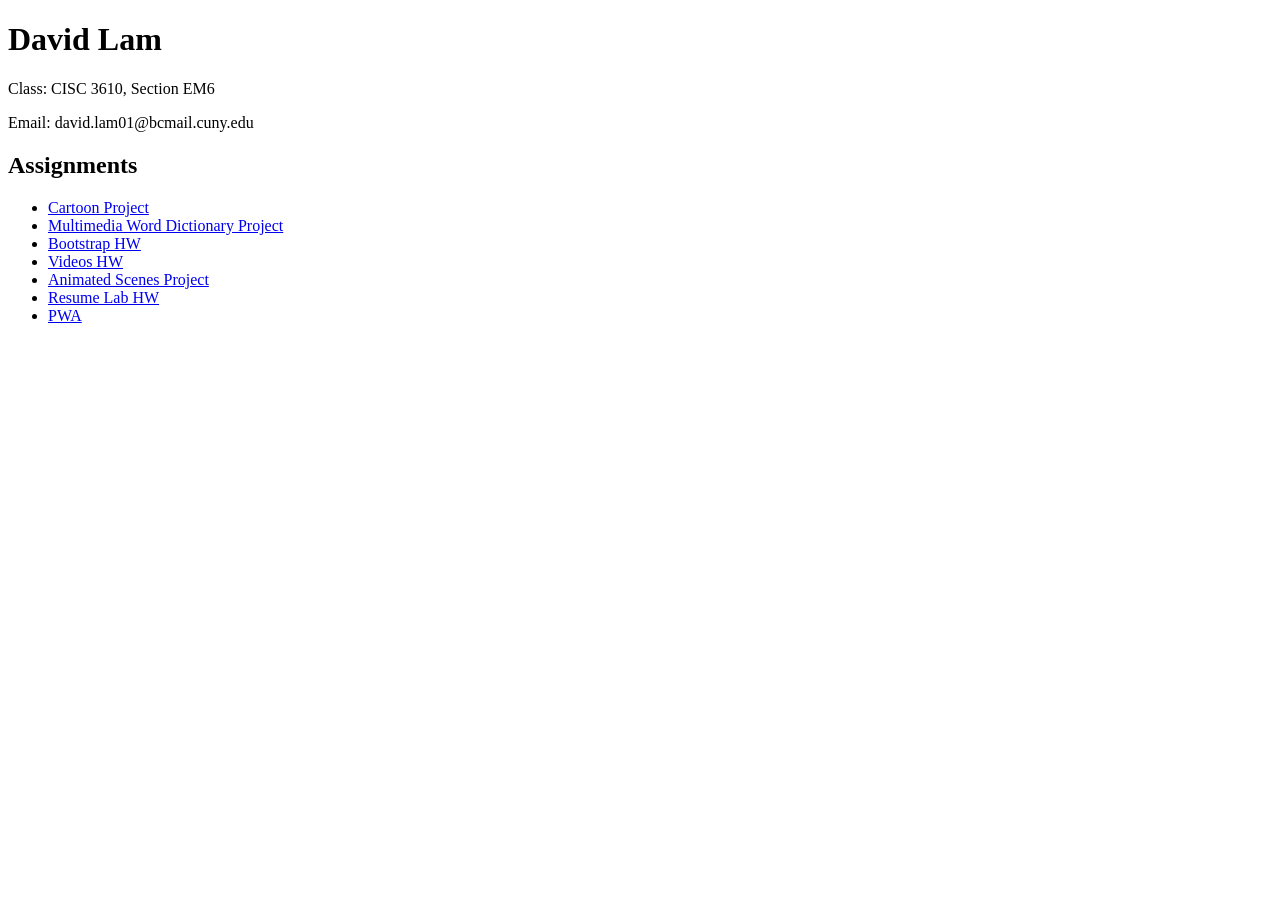
<file: index.html>
<!DOCTYPE html>
<html>
<html lang= "en">
  <head>
    <meta charset = "UTF-8" />
    <title>Portfolio</title>
  </head>
  
  <body>
    <h1> David Lam</h1>
    <p> Class: CISC 3610, Section EM6 </p>
    <p> Email: david.lam01@bcmail.cuny.edu</p>

    <h2> Assignments</h2>
    <ul>
        <li><a href = "cartoon.html"> Cartoon Project </a></li>
        <li><a href = "words.html"> Multimedia Word Dictionary Project</a></li>
        <li><a href="bootstrap_hw.html">Bootstrap HW</a></li>
        <li><a href="videos_hw.html">Videos HW</a></li>
        <li><a href="animated_scene_project.html">Animated Scenes Project</a></li>
        <li><a href="resume_hw.html">Resume Lab HW</a></li>
        <li><a href="pwa/app.html">PWA</a></li>
      
    </ul>
  </body>
</html>
</file>
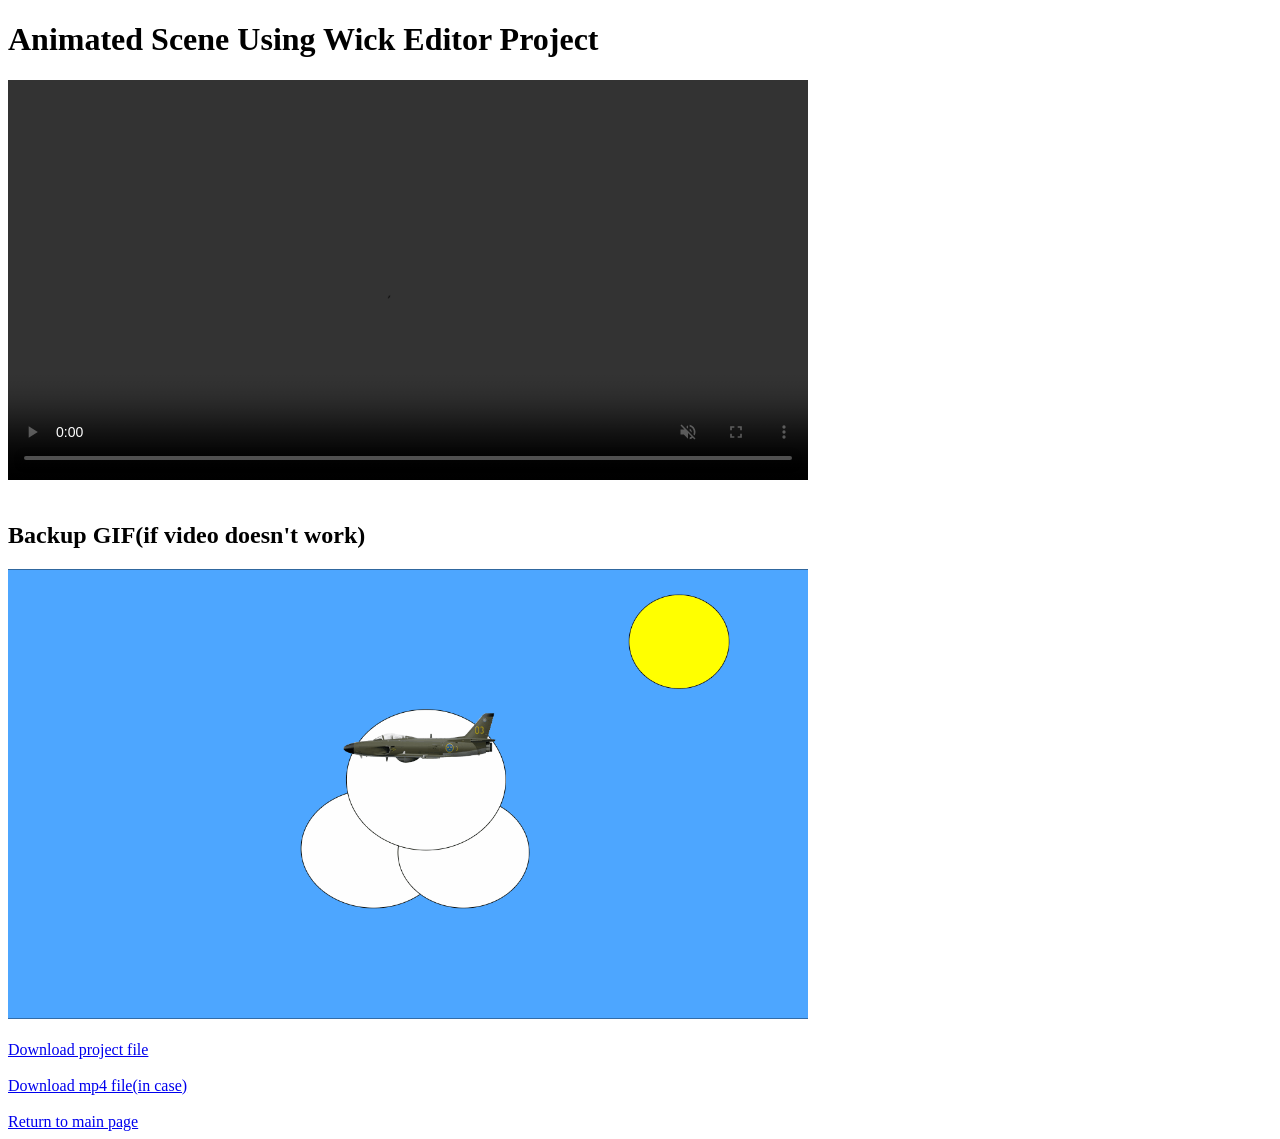
<file: animated_scene_project.html>
<!DOCTYPE html>
<html>
    <head>
        <title> Animated Scene Using Wick Editor Project</title>
    </head>
    <body>
        <h1> Animated Scene Using Wick Editor Project</h1>

        <video controls loop muted width = "800"> <source src = "animation.mp4" type = "video/mp4"> Fallback message: video isn't loading. </video>

        <br><br>

        <h2> Backup GIF(if video doesn't work)</h2>
        <img src = "My Project4-12-2026_22-49-52.gif" width = "800">
        


        <br><br> 
        <a href = "My Project4-12-2026_22-31-12.wick" download> Download project file </a>
        <br><br>
        <a href = "animation.mp4" download> Download mp4 file(in case)</a>

        <br><br>

        <a href="index.html">Return to main page</a>
    </body>
</html>
</file>
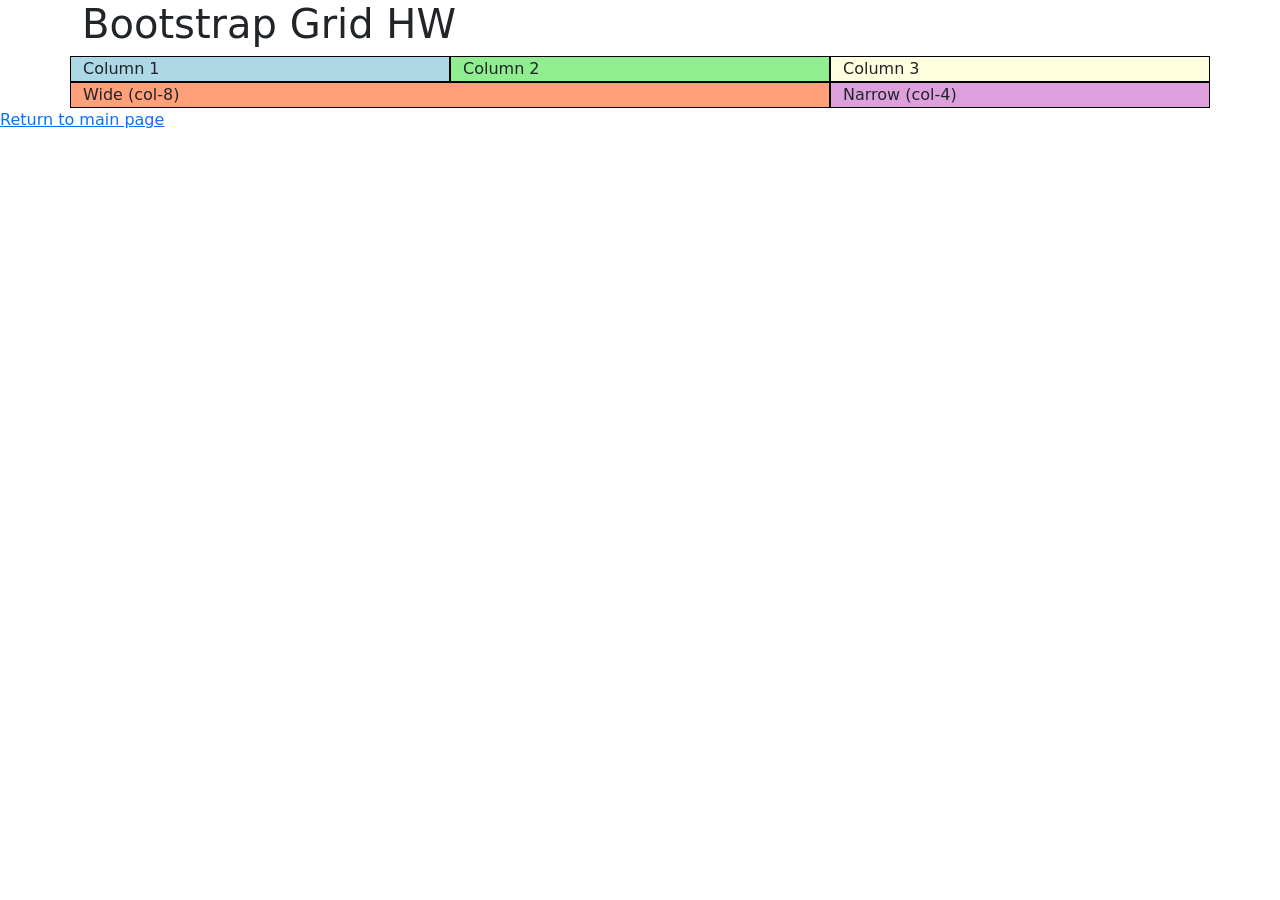
<file: bootstrap_hw.html>
<!DOCTYPE html>
<html lang="en">
<head>
    <meta charset="UTF-8" />
    <title>Bootstrap HW</title>
    <link href="https://cdn.jsdelivr.net/npm/bootstrap@5.3.8/dist/css/bootstrap.min.css" rel="stylesheet" integrity="sha384-sRIl4kxILFvY47J16cr9ZwB07vP4J8+LH7qKQnuqkuIAvNWLzeN8tE5YBujZqJLB" crossorigin="anonymous">
</head>
<body>
    <div class="container">
        <h1>Bootstrap Grid HW</h1>

    <div class="row">
        <div class="col" style="background-color: lightblue; border: 1px solid black;">Column 1</div>
        <div class="col" style="background-color: lightgreen; border: 1px solid black;">Column 2</div>
        <div class="col" style="background-color: lightyellow; border: 1px solid black;">Column 3</div>
    </div>

    <div class="row">
        <div class="col-8" style="background-color: lightsalmon; border: 1px solid black;">Wide (col-8)</div>
        <div class="col-4" style="background-color: plum; border: 1px solid black;">Narrow (col-4)</div>
    </div>

    </div>

    <a href="index.html">Return to main page</a>
</body>
</html>
</file>
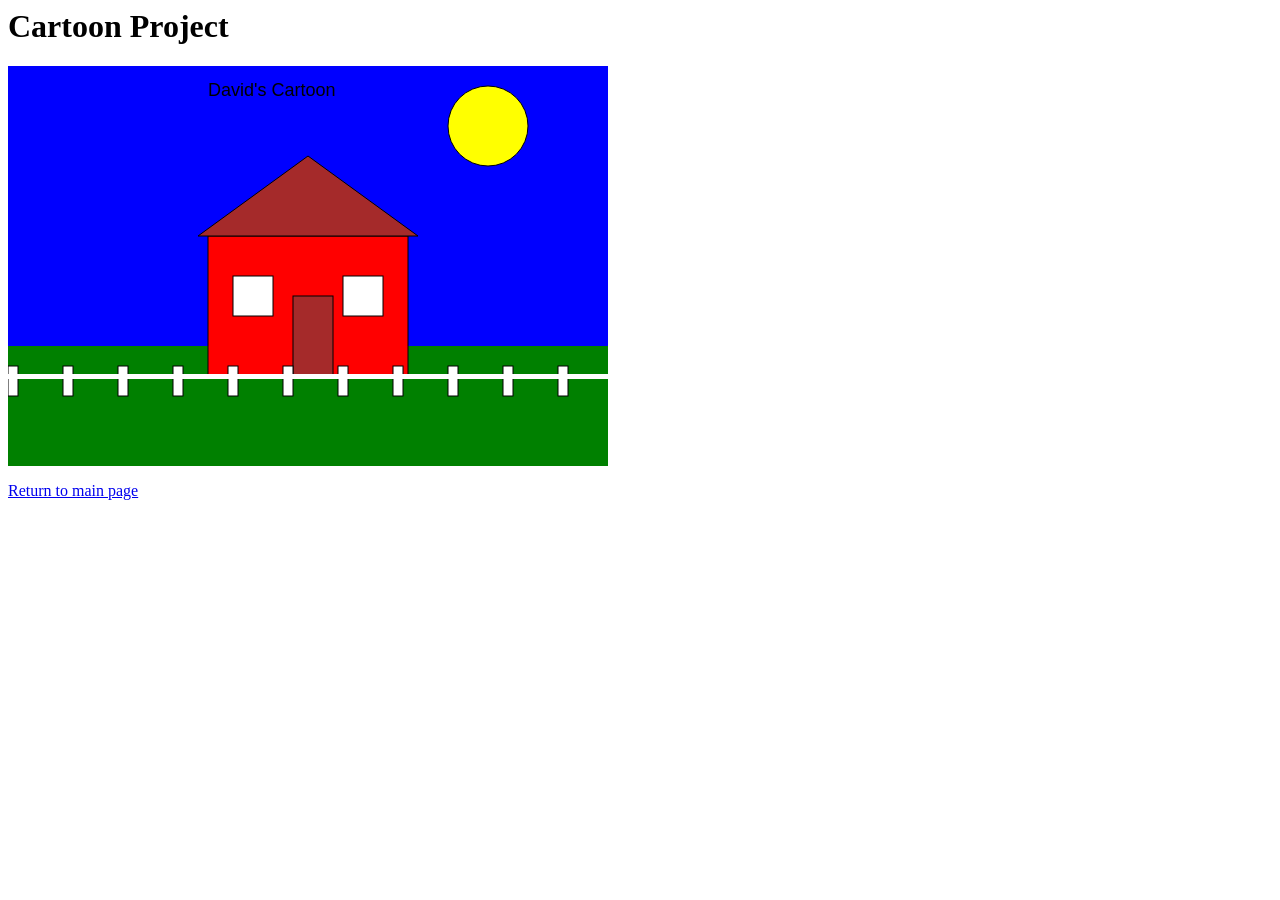
<file: cartoon.html>
<!DOCTYPE hml>
<html lang = "en">
  <head>
    <meta charset = "UTF-8" />
    <title> Cartoon Project</title>
  </head>

  <body>
    <h1> Cartoon Project</h1>
    <canvas id="myCanvas" width="600" height="400"></canvas>
    <p><a href="index.html">Return to main page</a></p>
    <script src="cartoon.js"></script>
  </body>

</html>
</file>
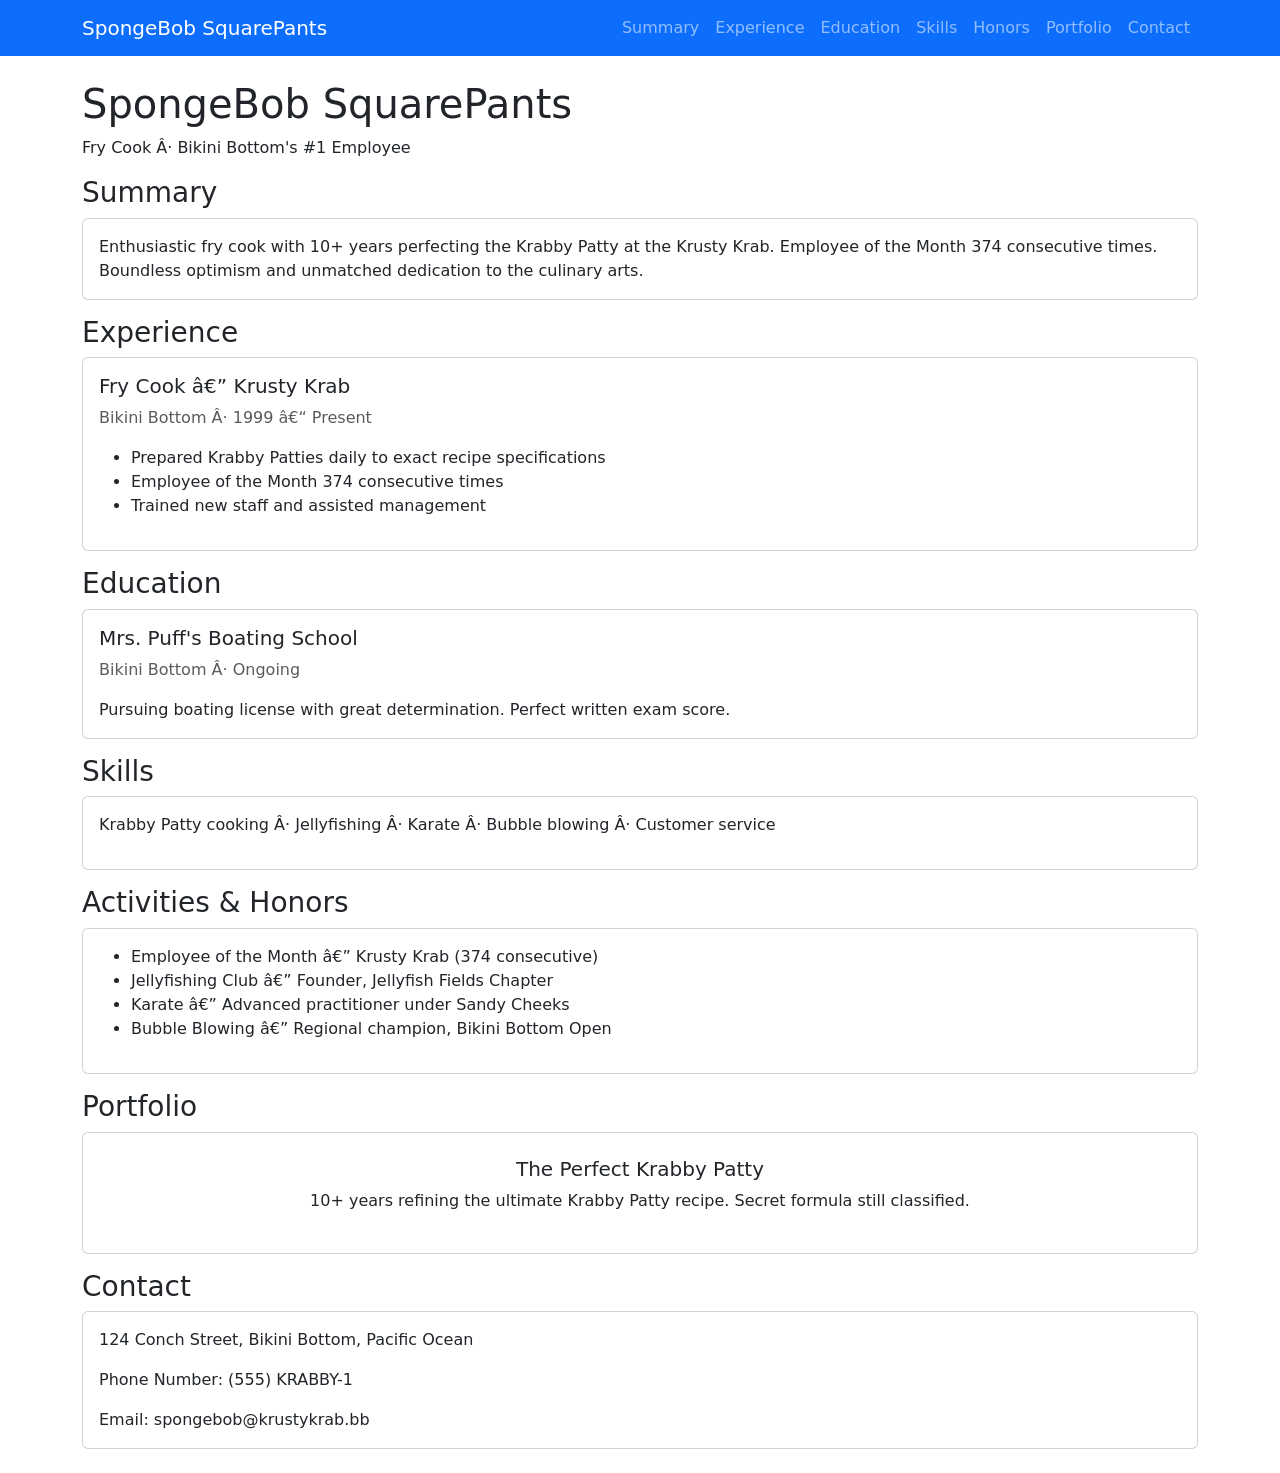
<file: resume_hw.html>
<!DOCTYPE html>
<html>
<head>
  <title>SpongeBob Resume</title>
  <link href="https://cdn.jsdelivr.net/npm/bootstrap@5.3.8/dist/css/bootstrap.min.css" rel="stylesheet" integrity="sha384-sRIl4kxILFvY47J16cr9ZwB07vP4J8+LH7qKQnuqkuIAvNWLzeN8tE5YBujZqJLB" crossorigin="anonymous">
</head>
<body>

<nav class="navbar navbar-expand-lg navbar-dark bg-primary">
  <div class="container">
    <a class="navbar-brand" href="#">SpongeBob SquarePants</a>
    <div class="navbar-nav">
      <a class="nav-link" href="#summary">Summary</a>
      <a class="nav-link" href="#experience">Experience</a>
      <a class="nav-link" href="#education">Education</a>
      <a class="nav-link" href="#skills">Skills</a>
      <a class="nav-link" href="#honors">Honors</a>
      <a class="nav-link" href="#portfolio">Portfolio</a>
      <a class="nav-link" href="#contact">Contact</a>
    </div>
  </div>
</nav>

<div class="container my-4">

  <h1>SpongeBob SquarePants</h1>
  <p>Fry Cook · Bikini Bottom's #1 Employee</p>

  <h3 id="summary">Summary</h3>
  <div class="card p-3 mb-3">
    <p class="mb-0">Enthusiastic fry cook with 10+ years perfecting the Krabby Patty at the Krusty Krab. Employee of the Month 374 consecutive times. Boundless optimism and unmatched dedication to the culinary arts.</p>
  </div>

  <h3 id="experience">Experience</h3>
  <div class="card p-3 mb-3">
    <h5>Fry Cook — Krusty Krab</h5>
    <p class="text-muted">Bikini Bottom · 1999 – Present</p>
    <ul>
      <li>Prepared Krabby Patties daily to exact recipe specifications</li>
      <li>Employee of the Month 374 consecutive times</li>
      <li>Trained new staff and assisted management</li>
    </ul>
  </div>

  <h3 id="education">Education</h3>
  <div class="card p-3 mb-3">
    <h5>Mrs. Puff's Boating School</h5>
    <p class="text-muted">Bikini Bottom · Ongoing</p>
    <p class="mb-0">Pursuing boating license with great determination. Perfect written exam score.</p>
  </div>

  <h3 id="skills">Skills</h3>
  <div class="card p-3 mb-3">
    <p>Krabby Patty cooking · Jellyfishing · Karate · Bubble blowing · Customer service</p>
  </div>

  <h3 id="honors">Activities &amp; Honors</h3>
  <div class="card p-3 mb-3">
    <ul>
      <li>Employee of the Month — Krusty Krab (374 consecutive)</li>
      <li>Jellyfishing Club — Founder, Jellyfish Fields Chapter</li>
      <li>Karate — Advanced practitioner under Sandy Cheeks</li>
      <li>Bubble Blowing — Regional champion, Bikini Bottom Open</li>
    </ul>
  </div>

  <h3 id="portfolio">Portfolio</h3>
  <div id="myCarousel" class="carousel slide mb-3" data-bs-ride="carousel">
    <div class="carousel-inner">
      <div class="carousel-item active">
        <div class="card p-4 text-center">
          <h5>The Perfect Krabby Patty</h5>
          <p>10+ years refining the ultimate Krabby Patty recipe. Secret formula still classified.</p>
        </div>
      </div>
      <div class="carousel-item">
        <div class="card p-4 text-center">
          <h5>Bubble Art Installation</h5>
          <p>Large-scale bubble sculpture displayed in downtown Bikini Bottom to a crowd of 200+.</p>
        </div>
      </div>
      <div class="carousel-item">
        <div class="card p-4 text-center">
          <h5>Jellyfishing Field Guide</h5>
          <p>Co-authored illustrated guide to jellyfish species in Jellyfish Fields with Patrick Star.</p>
        </div>
      </div>
    </div>
    <button class="carousel-control-prev" data-bs-target="#myCarousel" data-bs-slide="prev">
      <span class="carousel-control-prev-icon"></span>
    </button>
    <button class="carousel-control-next" data-bs-target="#myCarousel" data-bs-slide="next">
      <span class="carousel-control-next-icon"></span>
    </button>
  </div>

  <h3 id="contact">Contact</h3>
  <div class="card p-3 mb-3">
    <p>124 Conch Street, Bikini Bottom, Pacific Ocean</p>
    <p>Phone Number: (555) KRABBY-1</p>
    <p class="mb-0">Email: spongebob@krustykrab.bb</p>
  </div>

</div>

<script src="https://cdn.jsdelivr.net/npm/bootstrap@5.3.8/dist/js/bootstrap.bundle.min.js" integrity="sha384-FKyoEForCGlyvwx9Hj09JcYn3nv7wiPVlz7YYwJrWVcXK/BmnVDxM+D2scQbITxI" crossorigin="anonymous"></script>
</body>
</html>
</file>
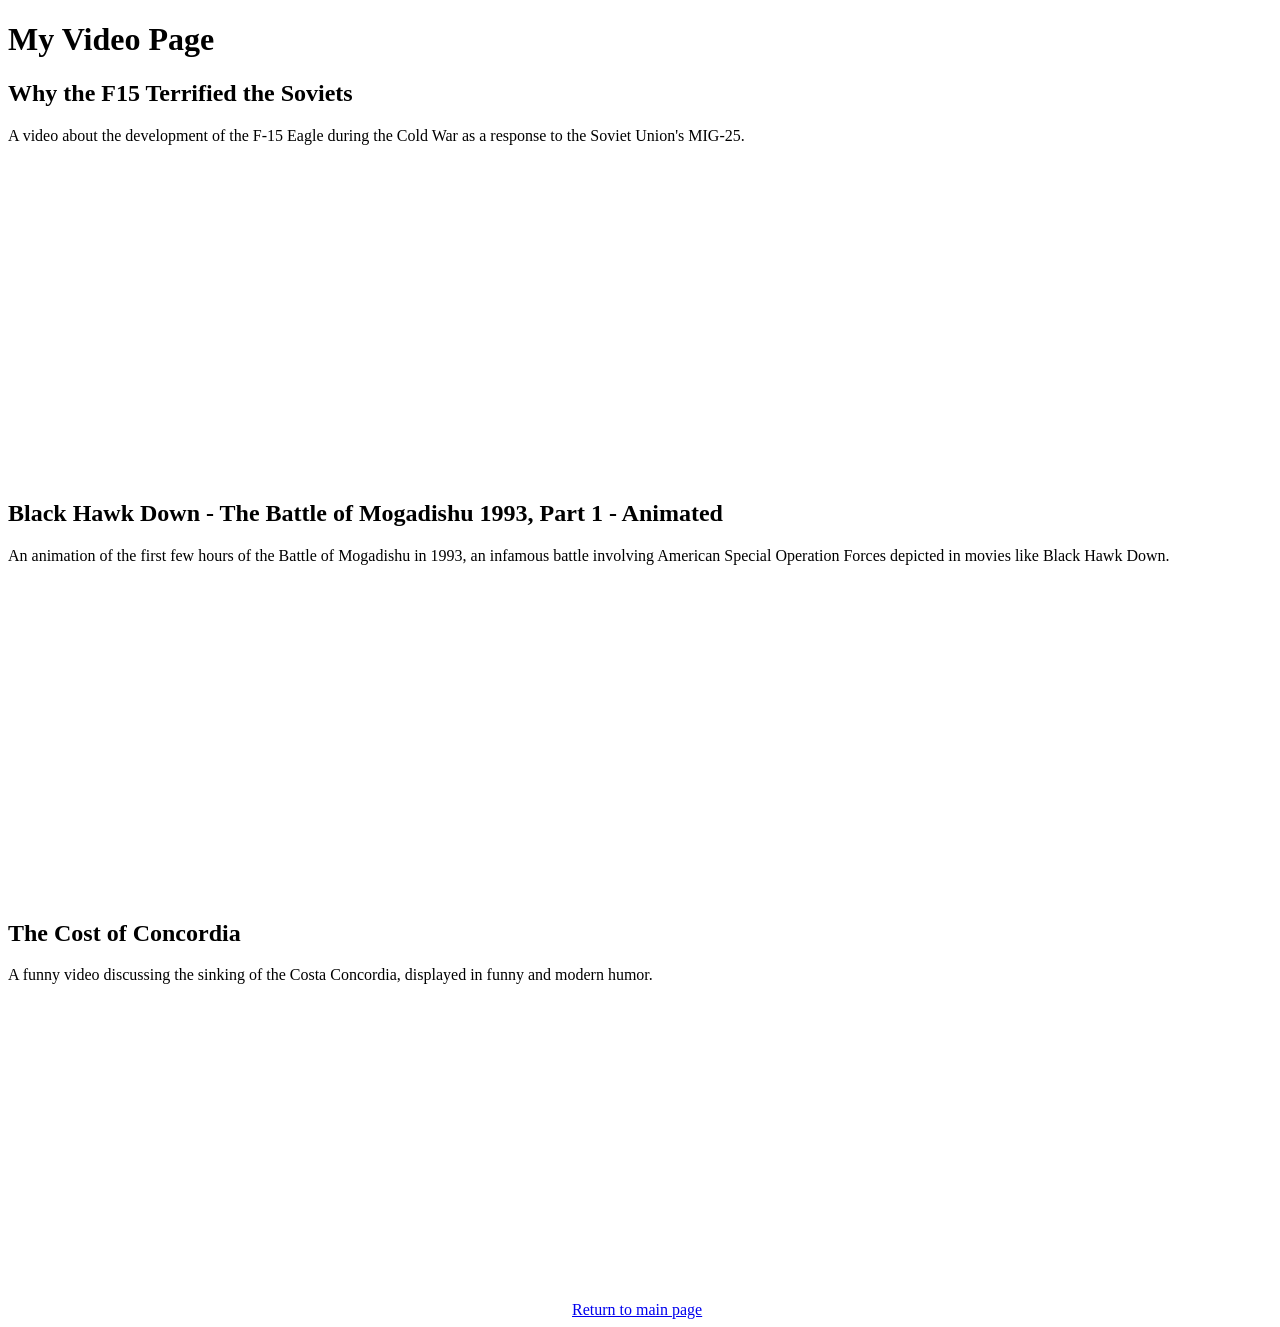
<file: videos_hw.html>
<!DOCTYPE html>
<html lang="en">
<head>
    <meta charset="UTF-8" />
    <title>Video Page</title>
</head>
<body>
    <h1>My Video Page</h1>

    <h2>Why the F15 Terrified the Soviets</h2>
    <p>A video about the development of the F-15 Eagle during the Cold War as a response to the Soviet Union's MIG-25.</p>
    <!-- paste your iframe from YouTube here -->
    <iframe width="560" height="315" src="https://www.youtube.com/embed/RmlWmDokzGg?si=J_mKfOAa73eoU-Im" title="YouTube video player" frameborder="0" allow="accelerometer; autoplay; clipboard-write; encrypted-media; gyroscope; picture-in-picture; web-share" referrerpolicy="strict-origin-when-cross-origin" allowfullscreen></iframe>

    <h2>Black Hawk Down - The Battle of Mogadishu 1993, Part 1 - Animated</h2>
    <p>An animation of the first few hours of the Battle of Mogadishu in 1993, an infamous battle involving American Special Operation Forces depicted in movies like Black Hawk Down.</p>
    <iframe width="560" height="315" src="https://www.youtube.com/embed/1ApfDyeP7Zk?si=cXu4kDDRphu3O5gt" title="YouTube video player" frameborder="0" allow="accelerometer; autoplay; clipboard-write; encrypted-media; gyroscope; picture-in-picture; web-share" referrerpolicy="strict-origin-when-cross-origin" allowfullscreen></iframe>

    <h2>The Cost of Concordia</h2>
    <p>A funny video discussing the sinking of the Costa Concordia, displayed in funny and modern humor.</p>
    <iframe width="560" height="315" src="https://www.youtube.com/embed/Qh9KBwqGxTI?si=xotr-VcR8vEwA1Rm" title="YouTube video player" frameborder="0" allow="accelerometer; autoplay; clipboard-write; encrypted-media; gyroscope; picture-in-picture; web-share" referrerpolicy="strict-origin-when-cross-origin" allowfullscreen></iframe>

    <a href="index.html">Return to main page</a>
</body>
</html>
</file>
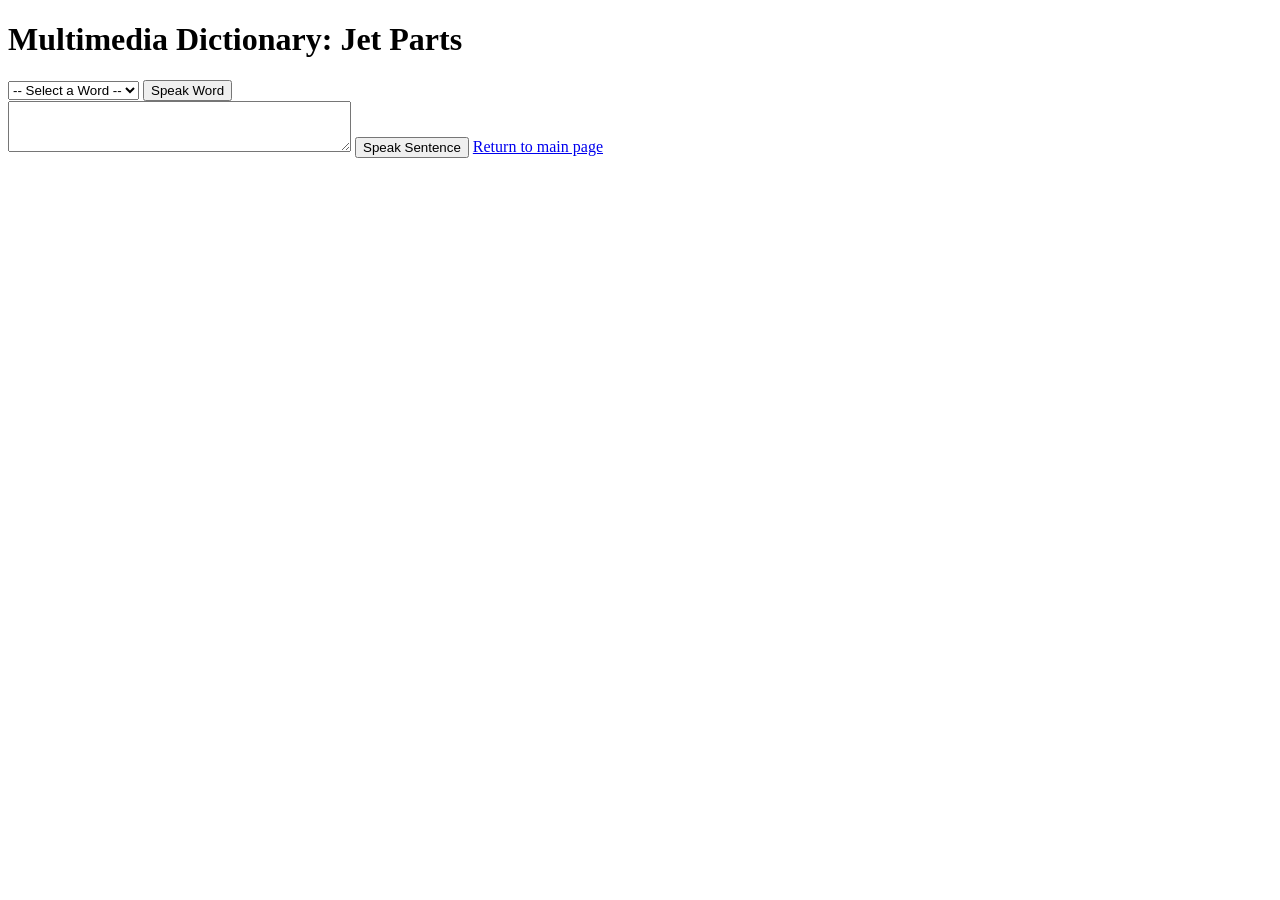
<file: words.html>
<!DOCTYPE html>
<html lang = "en">
<head>
    <meta charset = "UTF-8" />
    <Title> Multimedia Dictionary: Jets Parts</Title>
</head>
<body>
    <h1> Multimedia Dictionary: Jet Parts</h1>

    <select id = "wordMenu" onchange = "showSentence()">
        <option value="">-- Select a Word --</option>
        <option value="Throttle" data-sentence="A throttle controls the engine power of a fighter jet.">Throttle</option>
        <option value="Afterburner" data-sentence="An afterburner gives a jet extra thrust for high speed flight.">Afterburner</option>
        <option value="Cockpit" data-sentence="The cockpit is where the pilot sits and controls the jet.">Cockpit</option>
        <option value="Mach" data-sentence="Mach is a unit used to measure the speed of a jet.">Mach</option>
        <option value="Radar" data-sentence="Radar helps a fighter jet detect other aircraft in the sky.">Radar</option>
        <option value="Missile" data-sentence="A missile is a rocket propelled weapon that can be launched from a fighter jet.">Missile</option>
        <option value="Ejector" data-sentence="An ejector seat launches the pilot out of the jet in an emergency.">Ejector</option>
        <option value="Fuselage" data-sentence="The fuselage is the main body of a fighter jet.">Fuselage</option>   
    </select>

    <button onclick = "sayWord()"> Speak Word</button>
    <br>

    <textarea id = "sentenceBox" rows="3" cols = "40" readonly> </textarea>
    <button onclick = "saySentence()">Speak Sentence</button>

    <a href="index.html">Return to main page</a>

    <script src ="words.js"></script>
</body>
</html>
</file>
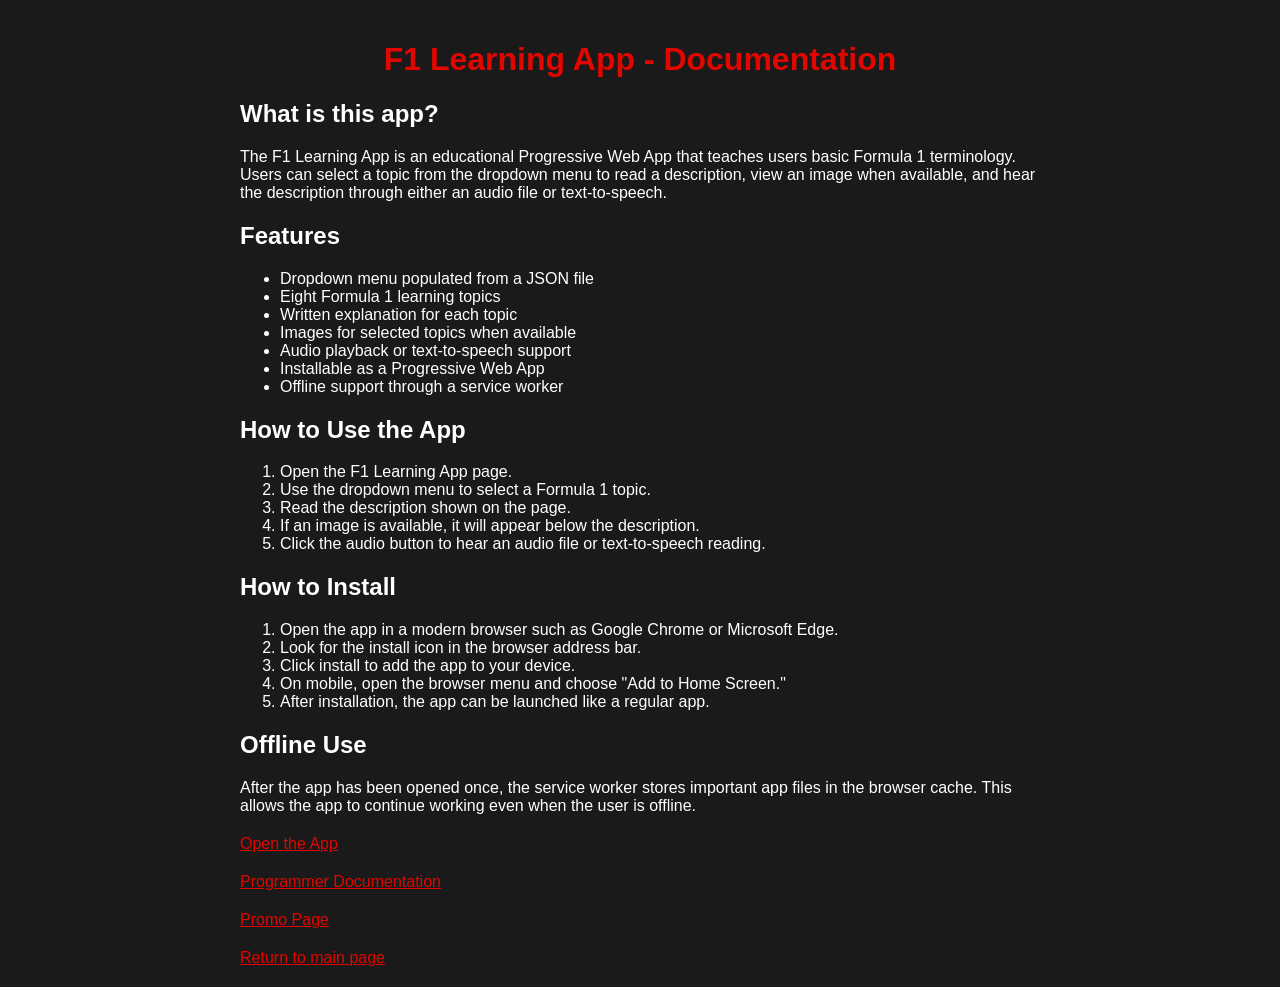
<file: pwa/documentation.html>
<!DOCTYPE html>
<html lang="en">
<head>
    <meta charset="UTF-8" />
    <meta name="viewport" content="width=device-width, initial-scale=1.0">
    <title>F1 App Documentation</title>
    <link rel="stylesheet" href="style.css">
</head>
<body>
    <h1>F1 Learning App - Documentation</h1>

    <h2>What is this app?</h2>
    <p>
        The F1 Learning App is an educational Progressive Web App that teaches users
        basic Formula 1 terminology. Users can select a topic from the dropdown menu
        to read a description, view an image when available, and hear the description
        through either an audio file or text-to-speech.
    </p>

    <h2>Features</h2>
    <ul>
        <li>Dropdown menu populated from a JSON file</li>
        <li>Eight Formula 1 learning topics</li>
        <li>Written explanation for each topic</li>
        <li>Images for selected topics when available</li>
        <li>Audio playback or text-to-speech support</li>
        <li>Installable as a Progressive Web App</li>
        <li>Offline support through a service worker</li>
    </ul>

    <h2>How to Use the App</h2>
    <ol>
        <li>Open the F1 Learning App page.</li>
        <li>Use the dropdown menu to select a Formula 1 topic.</li>
        <li>Read the description shown on the page.</li>
        <li>If an image is available, it will appear below the description.</li>
        <li>Click the audio button to hear an audio file or text-to-speech reading.</li>
    </ol>

    <h2>How to Install</h2>
    <ol>
        <li>Open the app in a modern browser such as Google Chrome or Microsoft Edge.</li>
        <li>Look for the install icon in the browser address bar.</li>
        <li>Click install to add the app to your device.</li>
        <li>On mobile, open the browser menu and choose "Add to Home Screen."</li>
        <li>After installation, the app can be launched like a regular app.</li>
    </ol>

    <h2>Offline Use</h2>
    <p>
        After the app has been opened once, the service worker stores important app files
        in the browser cache. This allows the app to continue working even when the user
        is offline.
    </p>

    <a href="app.html">Open the App</a>
    <a href="programmer.html">Programmer Documentation</a>
    <a href="promo.html">Promo Page</a>
    <a href="../index.html">Return to main page</a>
</body>
</html>
</file>
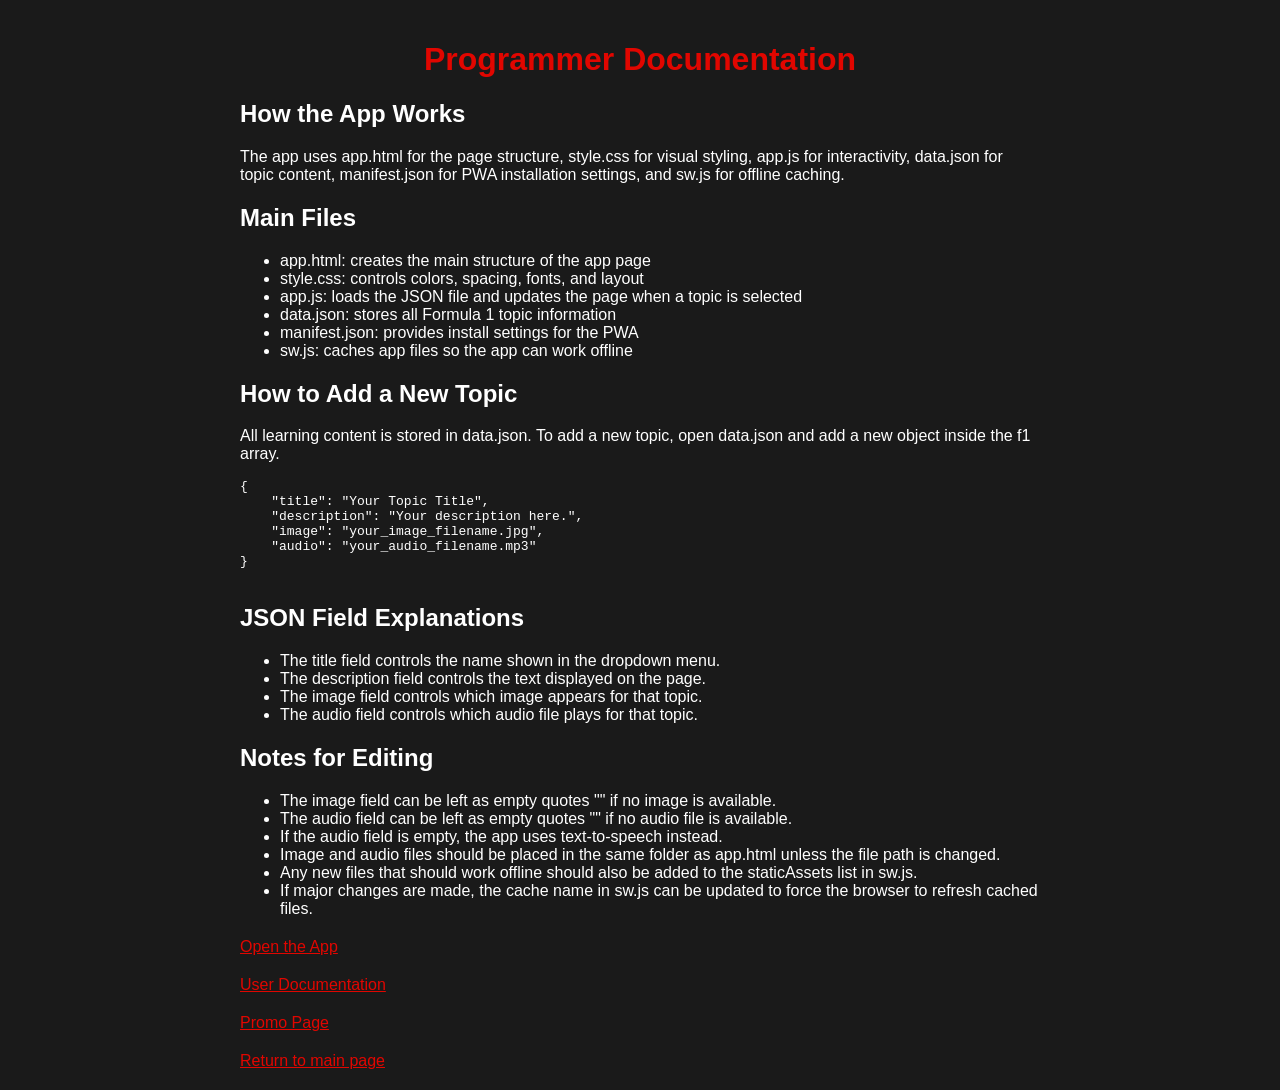
<file: pwa/programmer.html>
<!DOCTYPE html>
<html lang="en">
<head>
    <meta charset="UTF-8" />
    <meta name="viewport" content="width=device-width, initial-scale=1.0">
    <title>Programmer Documentation</title>
    <link rel="stylesheet" href="style.css">
</head>
<body>
    <h1>Programmer Documentation</h1>

    <h2>How the App Works</h2>
    <p>
        The app uses app.html for the page structure, style.css for visual styling,
        app.js for interactivity, data.json for topic content, manifest.json for PWA
        installation settings, and sw.js for offline caching.
    </p>

    <h2>Main Files</h2>
    <ul>
        <li>app.html: creates the main structure of the app page</li>
        <li>style.css: controls colors, spacing, fonts, and layout</li>
        <li>app.js: loads the JSON file and updates the page when a topic is selected</li>
        <li>data.json: stores all Formula 1 topic information</li>
        <li>manifest.json: provides install settings for the PWA</li>
        <li>sw.js: caches app files so the app can work offline</li>
    </ul>

    <h2>How to Add a New Topic</h2>
    <p>
        All learning content is stored in data.json. To add a new topic, open data.json
        and add a new object inside the f1 array.
    </p>

    <pre>
{
    "title": "Your Topic Title",
    "description": "Your description here.",
    "image": "your_image_filename.jpg",
    "audio": "your_audio_filename.mp3"
}
    </pre>

    <h2>JSON Field Explanations</h2>
    <ul>
        <li>The title field controls the name shown in the dropdown menu.</li>
        <li>The description field controls the text displayed on the page.</li>
        <li>The image field controls which image appears for that topic.</li>
        <li>The audio field controls which audio file plays for that topic.</li>
    </ul>

    <h2>Notes for Editing</h2>
    <ul>
        <li>The image field can be left as empty quotes "" if no image is available.</li>
        <li>The audio field can be left as empty quotes "" if no audio file is available.</li>
        <li>If the audio field is empty, the app uses text-to-speech instead.</li>
        <li>Image and audio files should be placed in the same folder as app.html unless the file path is changed.</li>
        <li>Any new files that should work offline should also be added to the staticAssets list in sw.js.</li>
        <li>If major changes are made, the cache name in sw.js can be updated to force the browser to refresh cached files.</li>
    </ul>

    <a href="app.html">Open the App</a>
    <a href="documentation.html">User Documentation</a>
    <a href="promo.html">Promo Page</a>
    <a href="../index.html">Return to main page</a>
</body>
</html>
</file>
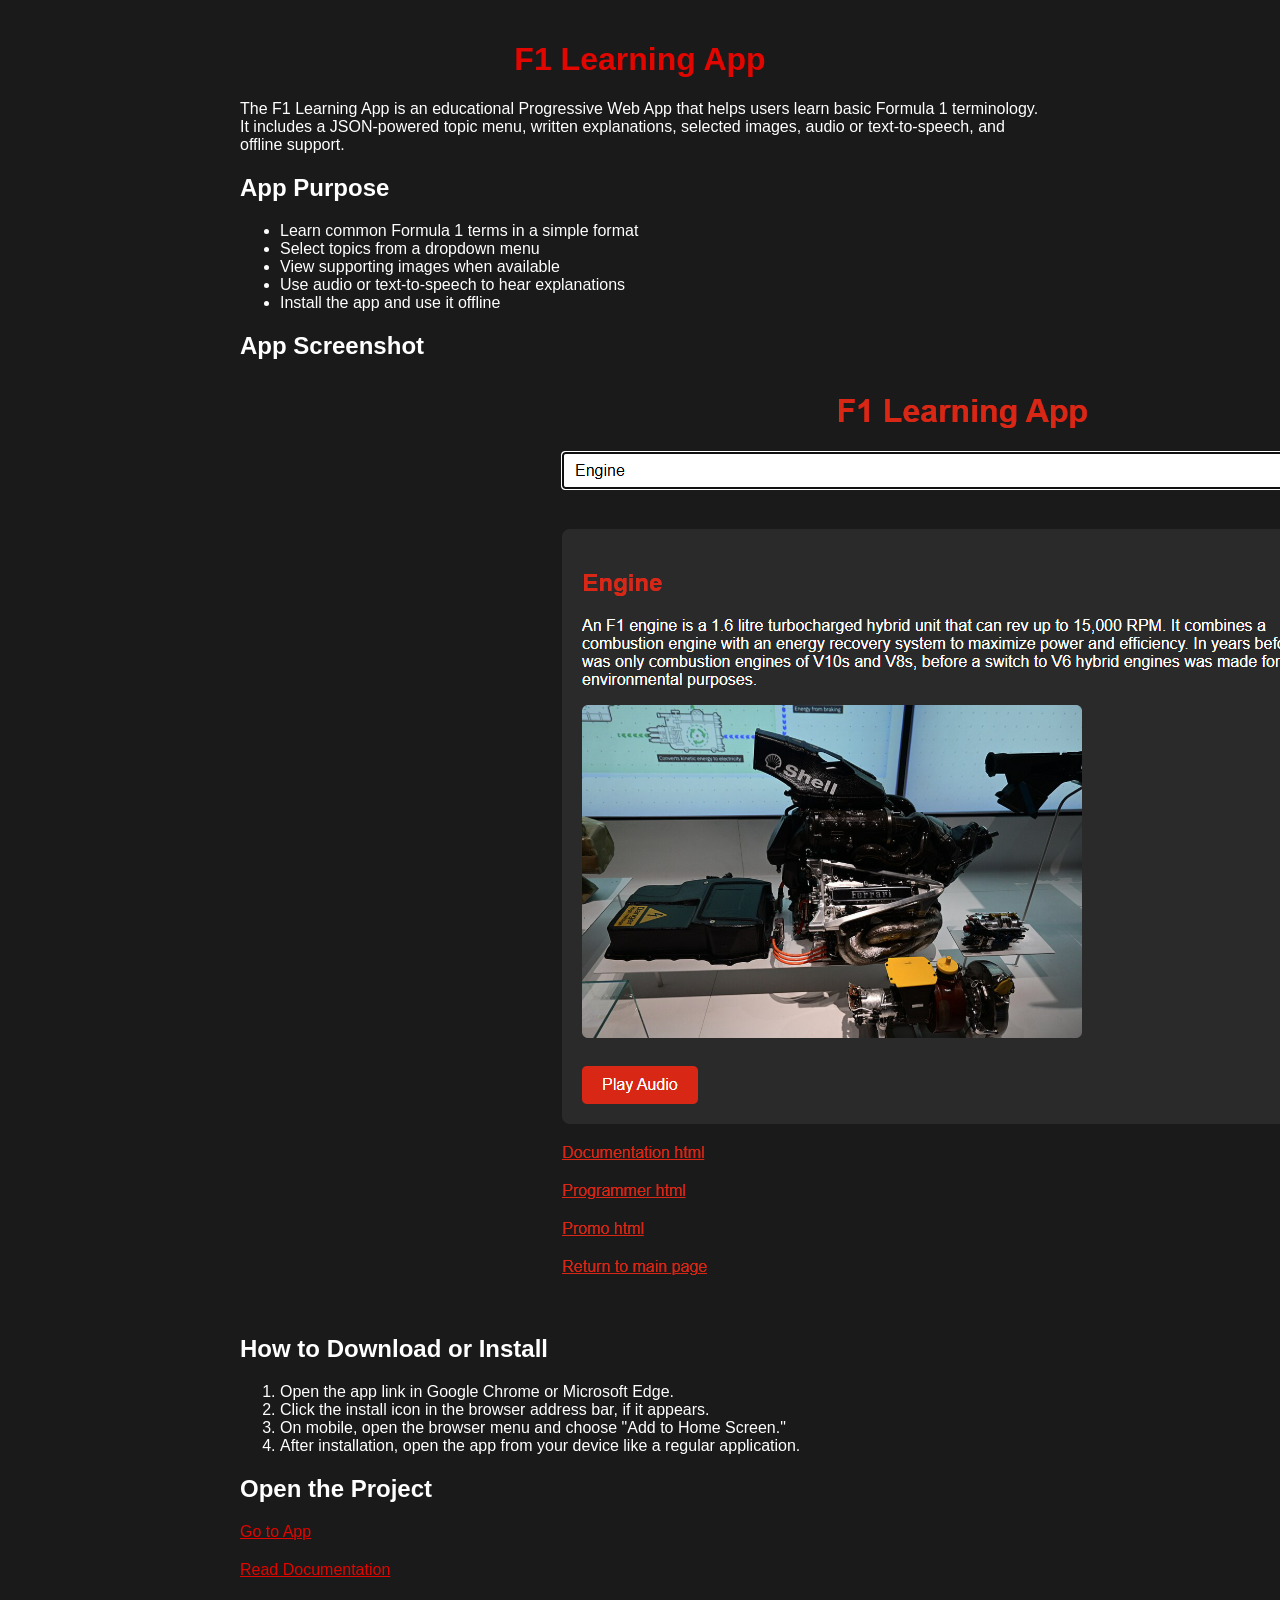
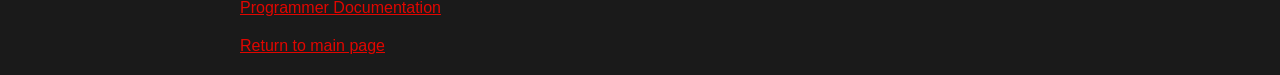
<file: pwa/promo.html>
<!DOCTYPE html>
<html lang="en">
<head>
    <meta charset="UTF-8" />
    <meta name="viewport" content="width=device-width, initial-scale=1.0">
    <title>F1 App - Promo Page</title>
    <link rel="stylesheet" href="style.css">
</head>
<body>
    <h1>F1 Learning App</h1>

    <p>
        The F1 Learning App is an educational Progressive Web App that helps users
        learn basic Formula 1 terminology. It includes a JSON-powered topic menu,
        written explanations, selected images, audio or text-to-speech, and offline support.
    </p>

    <h2>App Purpose</h2>
    <ul>
        <li>Learn common Formula 1 terms in a simple format</li>
        <li>Select topics from a dropdown menu</li>
        <li>View supporting images when available</li>
        <li>Use audio or text-to-speech to hear explanations</li>
        <li>Install the app and use it offline</li>
    </ul>

    <h2>App Screenshot</h2>
    <img src="screenshot.png"> <!--replace once confirm work-->

    <h2>How to Download or Install</h2>
    <ol>
        <li>Open the app link in Google Chrome or Microsoft Edge.</li>
        <li>Click the install icon in the browser address bar, if it appears.</li>
        <li>On mobile, open the browser menu and choose "Add to Home Screen."</li>
        <li>After installation, open the app from your device like a regular application.</li>
    </ol>

    <h2>Open the Project</h2>
    <a href="app.html">Go to App</a>
    <a href="documentation.html">Read Documentation</a>
    <a href="programmer.html">Programmer Documentation</a>
    <a href="../index.html">Return to main page</a>
</body>
</html>
</file>
<file: pwa/style.css>
body {
    font-family: Arial, sans-serif;
    background-color: #1a1a1a;
    color: white;
    padding: 20px;
    max-width: 800px;
    margin: 0 auto;
}

h1 {
    color: #e10600;
    text-align: center;
}

select {
    padding: 8px;
    font-size: 16px;
    margin-bottom: 20px;
    width: 100%;
}

#contentArea {
    background-color: #2a2a2a;
    padding: 20px;
    border-radius: 8px;
    margin-top: 20px;
}

#topicTitle {
    color: #e10600;
}

#topicImage {
    width: 100%;
    max-width: 500px;
    margin-top: 10px;
    display: none;
    border-radius: 6px;
}

#audioBtn {
    background-color: #e10600;
    color: white;
    border: none;
    padding: 10px 20px;
    font-size: 16px;
    cursor: pointer;
    margin-top: 10px;
    display: none;
    border-radius: 5px;
}

#audioBtn:hover {
    background-color: #b90500;
}

a {
    color: #e10600;
    display: block;
    margin-top: 20px;
}
</file>
